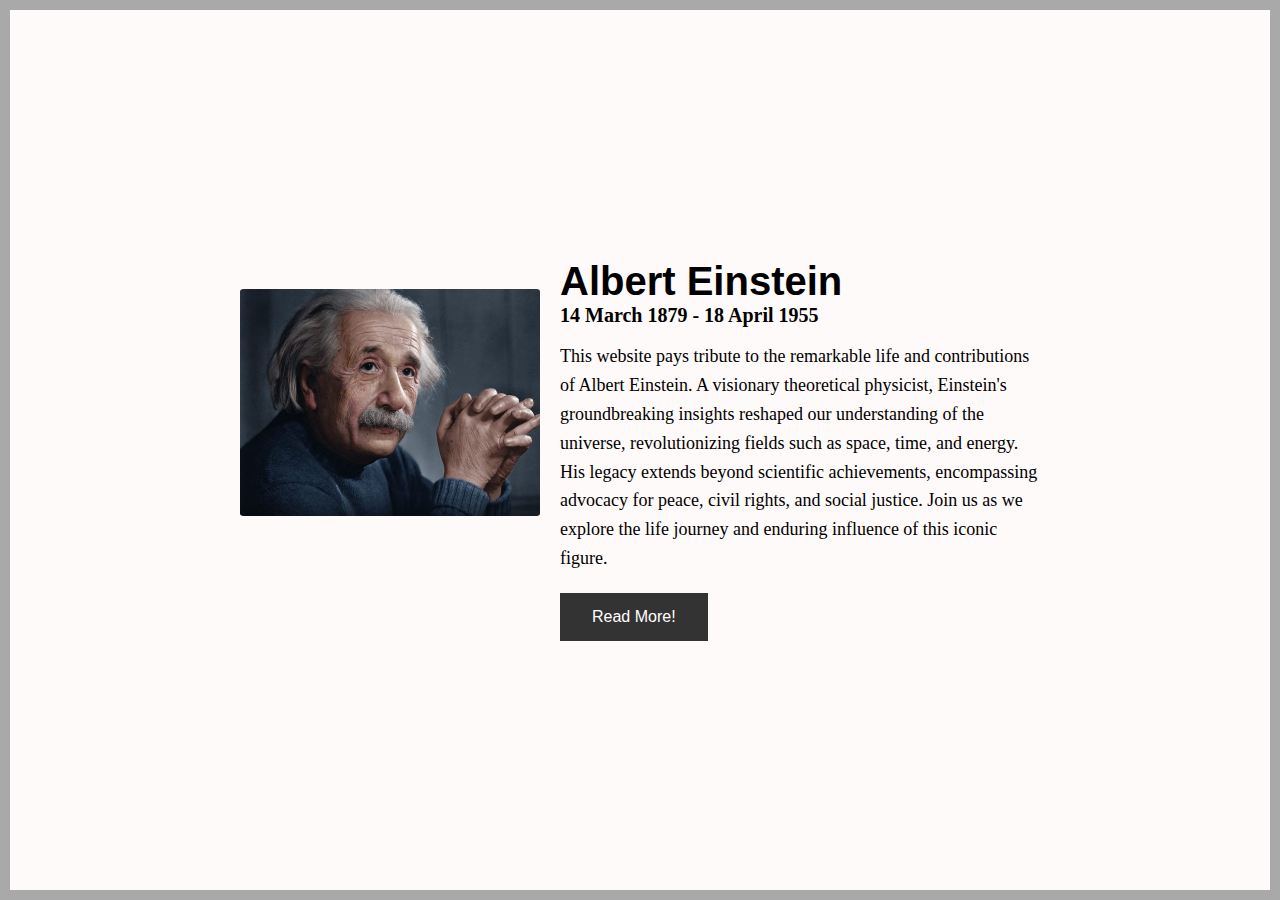
<file: index.html>
<!DOCTYPE html>
<html lang="en">
<head>
    <meta charset="UTF-8">
    <meta name="viewport" content="width=device-width, initial-scale=1.0">
    <title>The Tribute Website | Albert Einstein</title>
    <link rel="stylesheet" href="style.css">
</head>
<body>
    <div class="container">
        <div class="content">
            <section class="top">
                <div class="image_container">
                    <img src="einstein.jpeg" alt="Albert Einstein">
                </div>
                <div class="info">
                    <h1>Albert Einstein</h1>
                    <h4>14 March 1879 - 18 April 1955</h4>
                    <p>
                        This website pays tribute to the remarkable life and contributions of Albert Einstein. A visionary theoretical physicist, Einstein's groundbreaking insights reshaped our understanding of the universe, revolutionizing fields such as space, time, and energy. His legacy extends beyond scientific achievements, encompassing advocacy for peace, civil rights, and social justice. Join us as we explore the life journey and enduring influence of this iconic figure.
                    </p>
                    <div class="button">
                        <button type="button"><a href="more.html" target="_blank" style="text-decoration: none;">Read More!</a></button>
                    </div>
                </div>
            </section>
        </div>
    </div>    
</body>
</html>
</file>
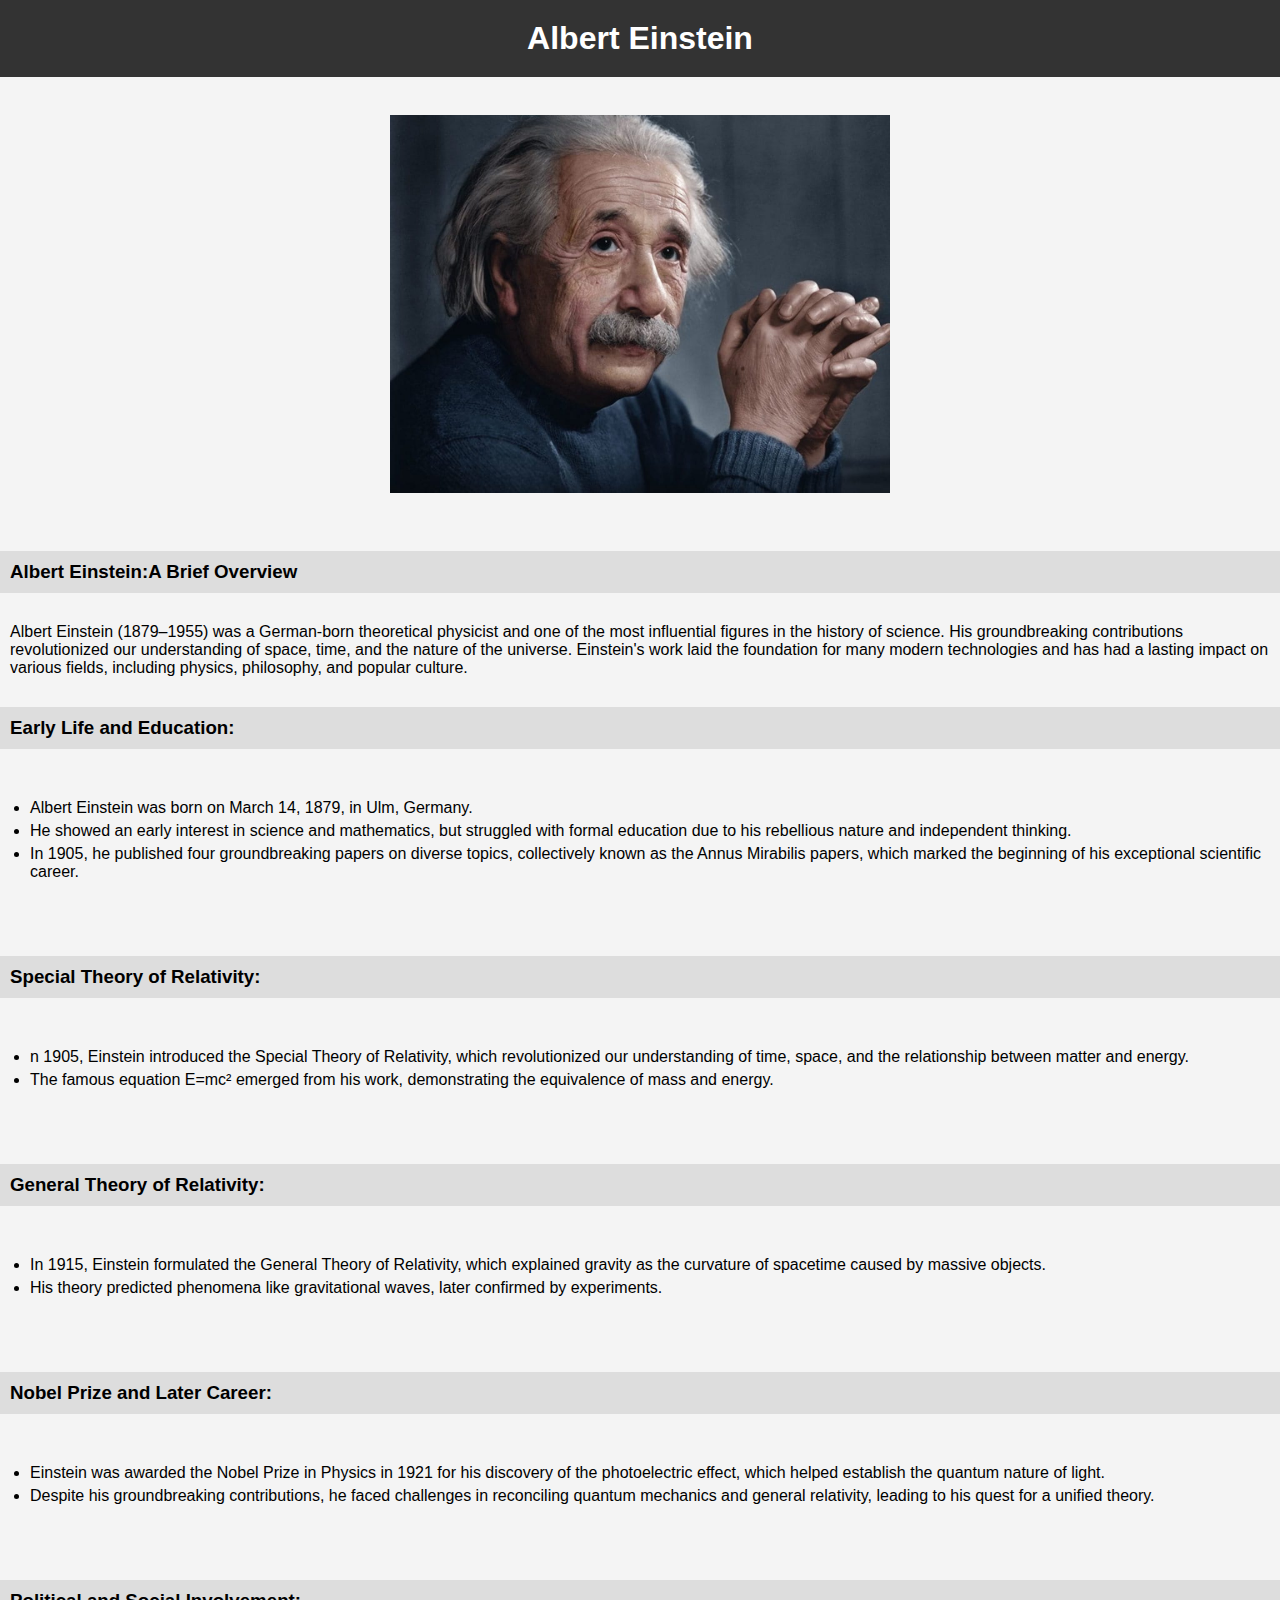
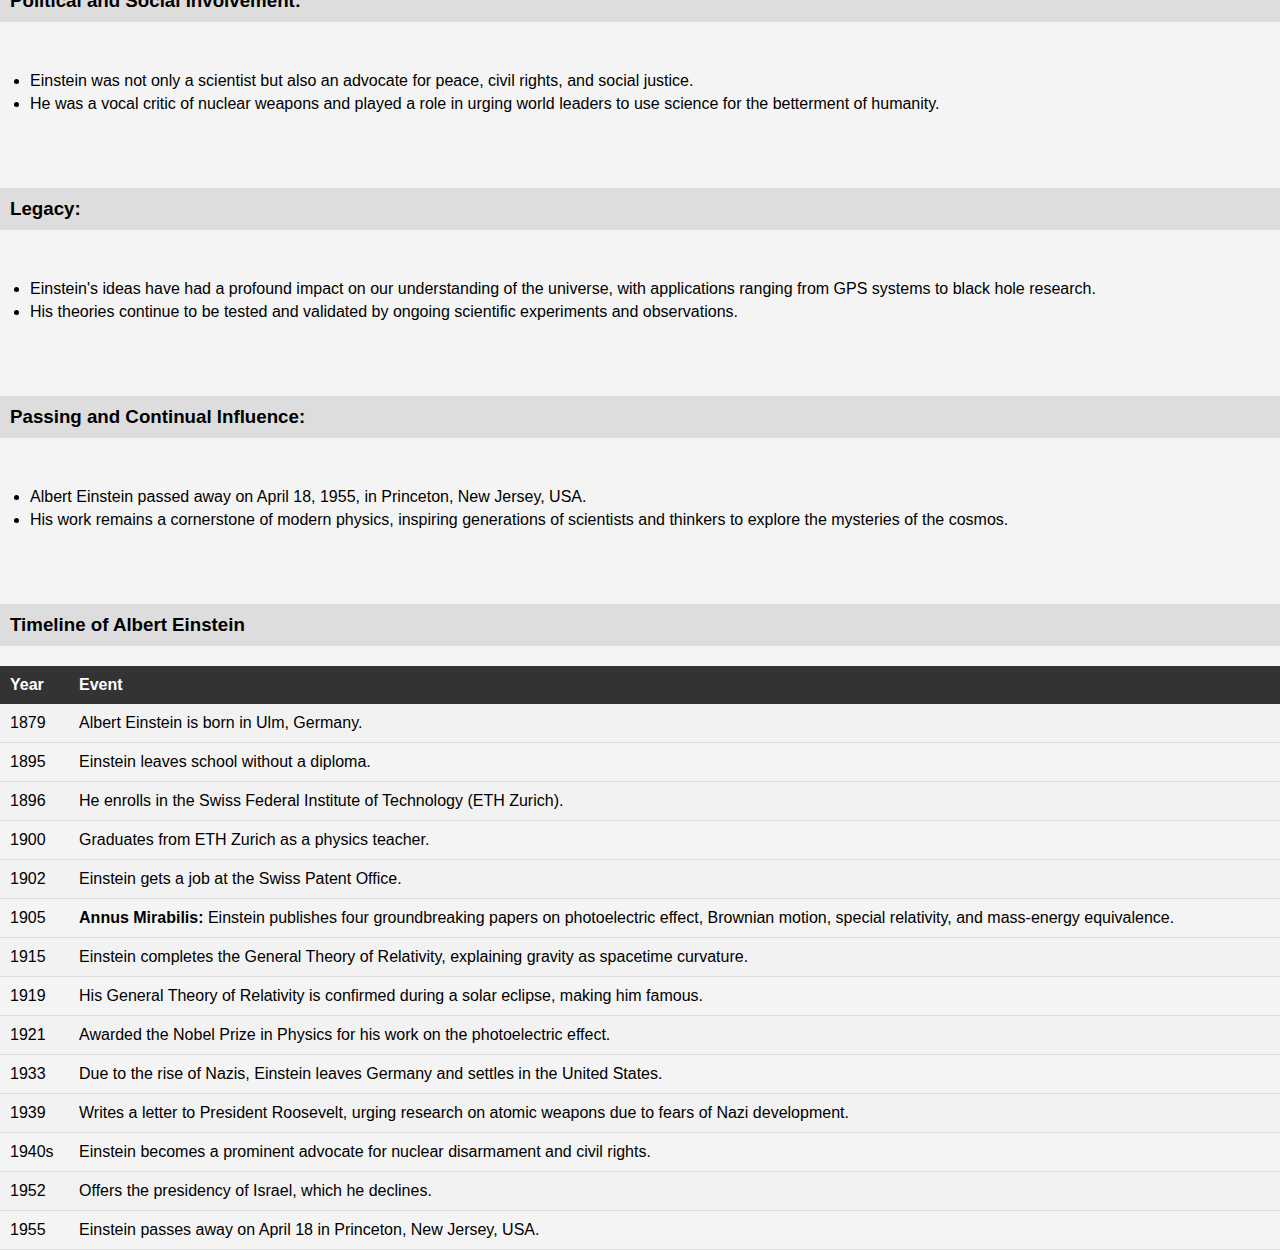
<file: more.html>
<!DOCTYPE html>
<html lang="en">
<head>
    <meta charset="UTF-8">
    <meta name="viewport" content="width=device-width, initial-scale=1.0">
    <title>Albert Einstein</title>
    <link rel="stylesheet" href="more.css">
</head>
<body>
    <h1>Albert Einstein</h1>
    <br><img src="einstein.jpeg" alt="Albert Einstein" width="500px" height="auto"><br>
    <h3>Albert Einstein:A Brief Overview</h3>
    <p>
        Albert Einstein (1879–1955) was a German-born theoretical physicist and one of 
        the most influential figures in the history of science. His groundbreaking contributions 
        revolutionized our understanding of space, time, and the nature of the universe. 
        Einstein's work laid the foundation for many modern technologies and has had a lasting impact on
         various fields, including physics, philosophy, and popular culture.
    </p>
    <h3>Early Life and Education:</h3>
    <p>
        <ul>
            <li>Albert Einstein was born on March 14, 1879, in Ulm, Germany.</li>
            <li>He showed an early interest in science and mathematics, but struggled with
            formal education due to his rebellious nature and independent thinking.</li>
            <li>In 1905, he published four groundbreaking papers on diverse topics, collectively 
            known as the Annus Mirabilis papers, which marked the beginning of his exceptional scientific career.</li>
        </ul>
    </p>
    <h3>Special Theory of Relativity:</h3>
    <p>
        <ul>
            <li>n 1905, Einstein introduced the Special Theory of Relativity, which revolutionized 
            our understanding of time, space, and the relationship between matter and energy.</li>
            <li>The famous equation E=mc² emerged from his work, demonstrating the equivalence of mass and energy.</li>
        </ul>
    </p>
    <h3>General Theory of Relativity:</h3>
    <p>
        <ul>
            <li>In 1915, Einstein formulated the General Theory of Relativity, which explained gravity as the curvature 
            of spacetime caused by massive objects.</li>
            <li>His theory predicted phenomena like gravitational waves, later confirmed by experiments.</li>
        </ul>
    </p>
    <h3>Nobel Prize and Later Career:</h3>
    <p>
        <ul>
            <li>Einstein was awarded the Nobel Prize in Physics in 1921 for his discovery of the photoelectric effect, 
            which helped establish the quantum nature of light.</li>
            <li>Despite his groundbreaking contributions, he faced challenges in reconciling quantum mechanics and general relativity, 
            leading to his quest for a unified theory.</li>
        </ul>
    </p>
    <h3>Political and Social Involvement:</h3>
    <p>
        <ul>
            <li>Einstein was not only a scientist but also an advocate for peace, civil rights, and social justice.</li>
            <li>He was a vocal critic of nuclear weapons and played a role in urging world leaders to use science for the betterment 
            of humanity.</li>
        </ul>
    </p>
    <h3>Legacy:</h3>
    <p>
        <ul>
            <li>Einstein's ideas have had a profound impact on our understanding of the universe, with applications ranging from GPS 
            systems to black hole research.</li>
            <li>His theories continue to be tested and validated by ongoing scientific experiments and observations.</li>
        </ul>
    </p>
    <h3>Passing and Continual Influence:</h3>
    <p>
        <ul>
            <li>Albert Einstein passed away on April 18, 1955, in Princeton, New Jersey, USA.</li>
            <li>His work remains a cornerstone of modern physics, inspiring generations of scientists 
            and thinkers to explore the mysteries of the cosmos.</li>
        </ul>
    </p>
    <h3>Timeline of Albert Einstein</h3>
    <table class="timeline">
        <tr>
            <th>Year</th>
            <th>Event</th>
        </tr>
        <tr>
            <td>1879</td>
            <td>Albert Einstein is born in Ulm, Germany.</td>
        </tr>
        <tr>
            <td>1895</td>
            <td>Einstein leaves school without a diploma.</td>
        </tr>
        <tr>
            <td>1896</td>
            <td>He enrolls in the Swiss Federal Institute of Technology (ETH Zurich).</td>
        </tr>
        <tr>
            <td>1900</td>
            <td>Graduates from ETH Zurich as a physics teacher.</td>
        </tr>
        <tr>
            <td>1902</td>
            <td>Einstein gets a job at the Swiss Patent Office.</td>
        </tr>
        <tr>
            <td>1905</td>
            <td><strong>Annus Mirabilis:</strong> Einstein publishes four groundbreaking papers on photoelectric effect, Brownian motion, special relativity, and mass-energy equivalence.</td>
        </tr>
        <tr>
            <td>1915</td>
            <td>Einstein completes the General Theory of Relativity, explaining gravity as spacetime curvature.</td>
        </tr>
        <tr>
            <td>1919</td>
            <td>His General Theory of Relativity is confirmed during a solar eclipse, making him famous.</td>
        </tr>
        <tr>
            <td>1921</td>
            <td>Awarded the Nobel Prize in Physics for his work on the photoelectric effect.</td>
        </tr>
        <tr>
            <td>1933</td>
            <td>Due to the rise of Nazis, Einstein leaves Germany and settles in the United States.</td>
        </tr>
        <tr>
            <td>1939</td>
            <td>Writes a letter to President Roosevelt, urging research on atomic weapons due to fears of Nazi development.</td>
        </tr>
        <tr>
            <td>1940s</td>
            <td>Einstein becomes a prominent advocate for nuclear disarmament and civil rights.</td>
        </tr>
        <tr>
            <td>1952</td>
            <td>Offers the presidency of Israel, which he declines.</td>
        </tr>
        <tr>
            <td>1955</td>
            <td>Einstein passes away on April 18 in Princeton, New Jersey, USA.</td>
        </tr>
    </table>
    
    </table>
</body>
</html>
</file>
<file: style.css>
* {
    margin: 0;
    padding: 0;
    box-sizing: border-box;
}

.container {
    background-color: snow;
    min-height: 100vh;
    border: 10px solid darkgrey;
    display: flex;
    justify-content: center;
    align-items: center;
}

.content {
    width: 900px;
    margin: 0 auto;
}

.top {
    margin: 50px;
    display: flex;
    justify-content: space-between;
    align-items: flex-start; /* Align items to the top */
}

.image_container img {
    width: 300px;
    height: auto;
    border-radius: 1.2%;
    overflow: hidden;
    margin-top: 30px;
}

.info {
    max-width: 60%; /* Adjust this value as needed */
}

.info h1 {
    font-size: 40px;
    font-weight: bold;
    font-family: 'Gill Sans', 'Gill Sans MT', Calibri, 'Trebuchet MS', sans-serif;
}

.info h4 {
    font-size: 20px;
    font-weight: bold;
}

.info p {
    font-size: 18px;
    line-height: 1.6;
    margin-top: 15px;
}

.button {
    margin-top: 20px;
}

.button button {
    border: none;
    color: white;
    background-color: #333;
    padding: 15px 32px;
    text-align: center;
    text-decoration: none;
    display: inline-block;
    font-size: 16px;
    transition-duration: 0.4s;
    cursor: pointer;
}

.button button a {
    color: white;
    text-decoration: none;
}

.button button:hover {
    background-color: #555;
}

/* Additional styles for the tribute section */
.more {
    margin-top: 30px;
    padding: 20px;
    background-color: #f4f4f4;
    border-radius: 5px;
}

.more h2 {
    font-size: 28px;
    margin-bottom: 15px;
}

.more p {
    font-size: 18px;
    line-height: 1.6;
    margin-bottom: 20px;
}

.more h3 {
    font-size: 24px;
    margin-top: 15px;
    margin-bottom: 10px;
}

.more ul {
    list-style: disc;
    margin-left: 20px;
}

.more li {
    font-size: 18px;
    line-height: 1.6;
    margin-bottom: 10px;
}
</file>
<file: more.css>
/* Reset default margin and padding */
body, h1, h2, h3, p, ul, li {
    margin: 0;
    padding: 0;
}

/* Set font and background */
body {
    font-family: Arial, sans-serif;
    background-color: #f4f4f4;
}

/* Style the header */
h1 {
    text-align: center;
    padding: 20px;
    background-color: #333;
    color: #fff;
}

/* Center the image */
img {
    display: block;
    margin: 0 auto;
    padding: 20px;
}

/* Style the main content */
h3 {
    background-color: #ddd;
    padding: 10px;
}

p, ul {
    padding: 10px;
}

ul {
    list-style: disc;
    margin-left: 20px;
}

li {
    margin-bottom: 5px;
}

/* Add some spacing between sections */
h3:not(:first-child),
p:not(:first-child) {
    margin-top: 20px;
}

.timeline {
    border-collapse: collapse;
    width: 100%;
    margin-top: 20px;
}

.timeline th {
    background-color: #333;
    color: #fff;
    text-align: left;
    padding: 10px;
}

.timeline td {
    padding: 10px;
    border-bottom: 1px solid #ddd;
}

.timeline tr:nth-child(even) {
    background-color: #f2f2f2;
}

.timeline tr:hover {
    background-color: #e0e0e0;
}
</file>
